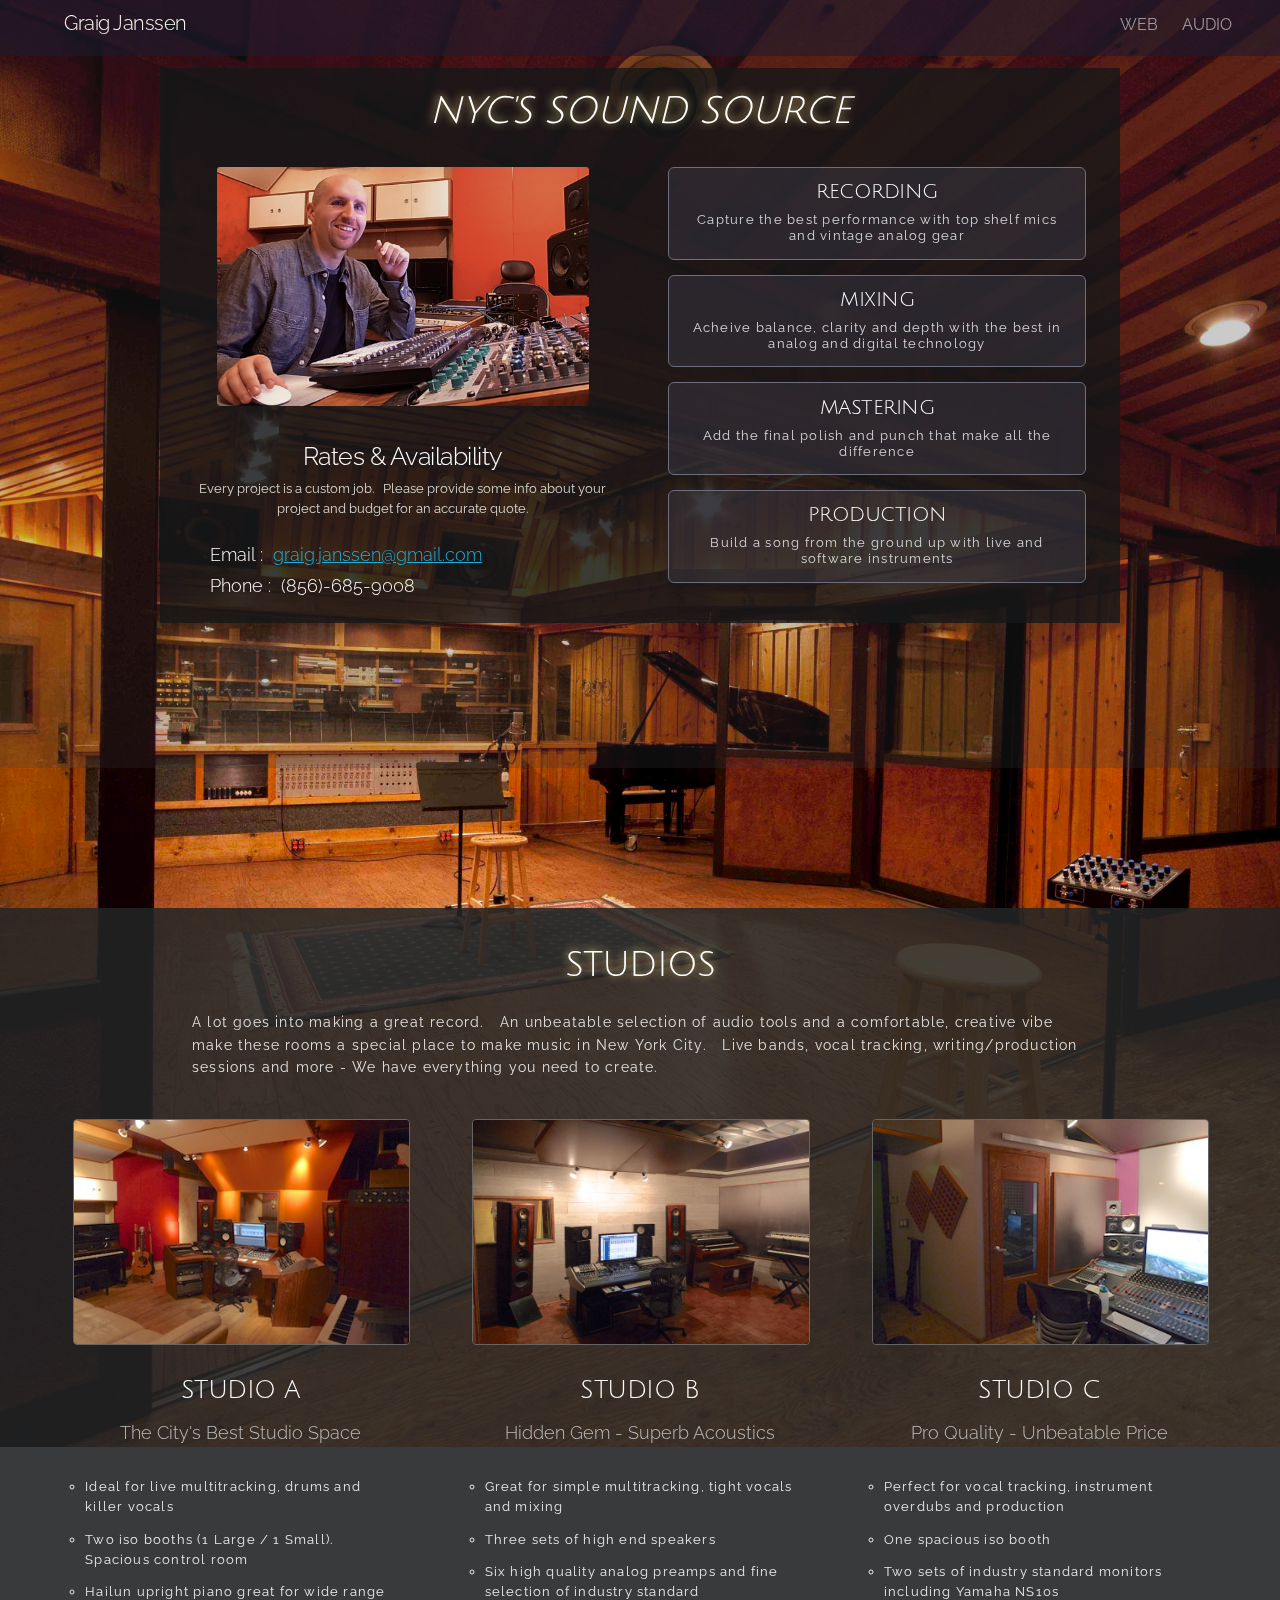
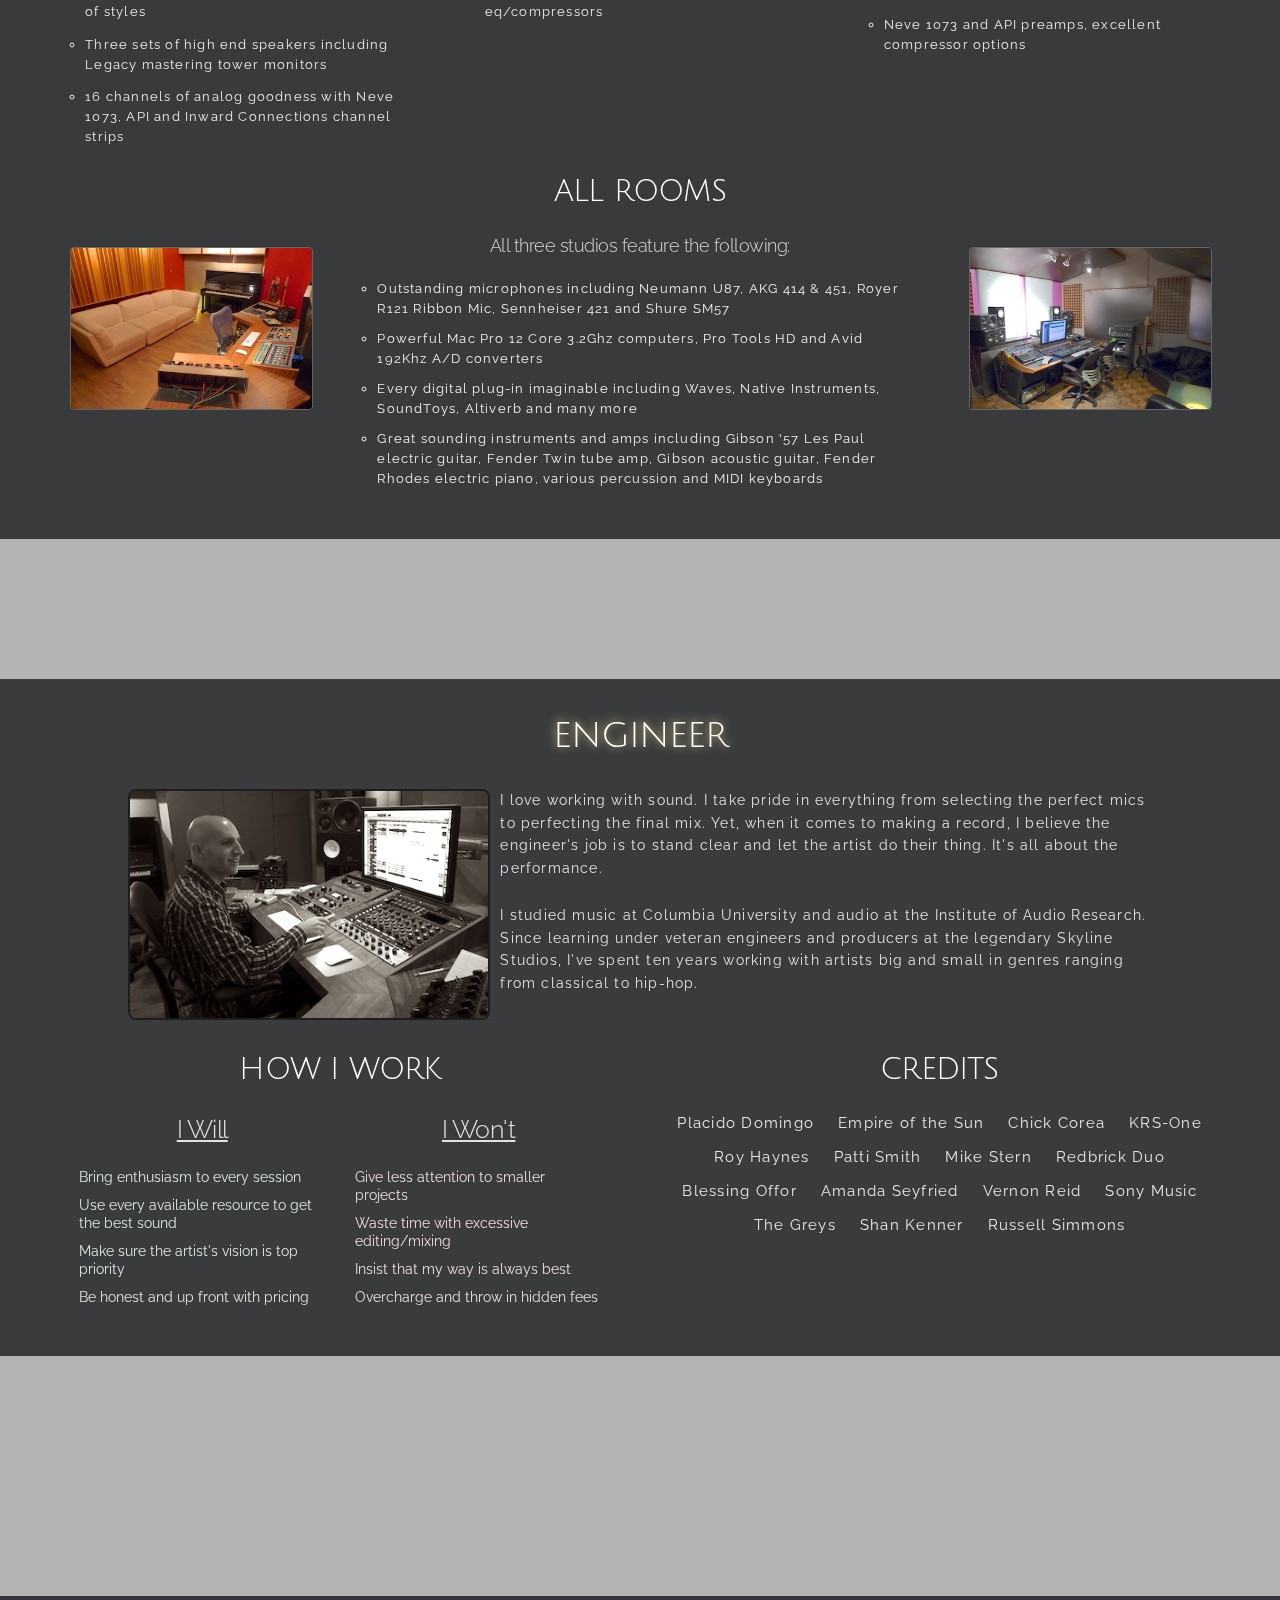
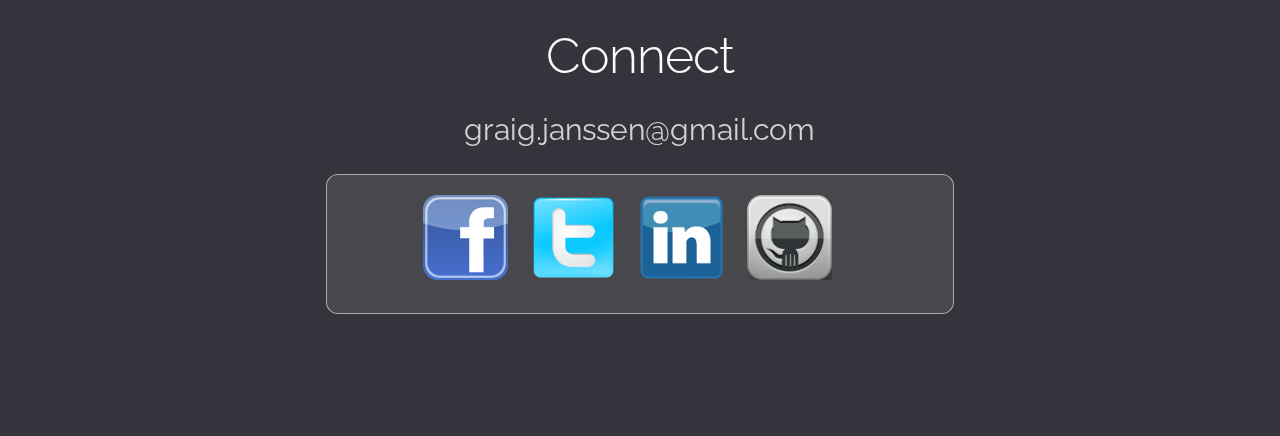
<file: audio.html>
<!DOCTYPE html>
<html lang="en">
<head>
  <meta charset="UTF-8">
  <meta name="viewport" content="width=device-width, initial-scale=1">
  <meta name="description" content="Recording, mixing, mastering and audio production services.  Full featured studio facility with high end analog gear, Pro Tools HD systems and a great vibe.">
  <title>Graig Janssen | Audio</title>

  <!-- Stylesheets -->
  <link rel="stylesheet" href="css/normalize.css">
  <link rel="stylesheet" href="css/skeleton.css">
  <link rel="stylesheet" href="css/styles.css">
  <link rel="stylesheet" href="css/audio.css">
  <link href="https://fonts.googleapis.com/css?family=Raleway:400,500" rel="stylesheet">

  <!-- Fonts -->
  <link href='https://fonts.googleapis.com/css?family=Muli' rel='stylesheet' type='text/css'>
  <link href='https://fonts.googleapis.com/css?family=Candal' rel='stylesheet' type='text/css'>
  <link href='https://fonts.googleapis.com/css?family=Julius+Sans+One' rel='stylesheet' type='text/css'>

  <!-- Javascripts -->
  <script src="js/jquery.js"></script>
  <script src="js/parallax.min.js"></script>
  <script src="js/jquery-color.js"></script>
</head>
<body>
  <header>
    <h5 id="my-name"><a href="index.html">Graig Janssen</a></h5>
    <ul id="nav">
      <li class="nav-item"><a href="web.html">WEB</a></li>
      <li class="nav-item"><a href="audio.html">AUDIO</a></li>
    </ul>
  </header>

<!-- HOME VIEW -->
  <div id="home">
    <div class="parallax-window" data-parallax="scroll" data-image-src="images/studio-bg.jpg">
      <!-- Lead Section -->

      <section class="audio-lead">
        <div class="container">
          <div class="audio-lead-box">
            <div class="row">
              <div class="offset-by-one ten columns">
                <h3 class="audio-subpage-title">NYC'S SOUND SOURCE</h4>
              </div>
            </div>
            <div class="row">
              <div class="six columns">
                <img src="images/graigStudio.jpg" alt="Graig Janssen in studio">
                <div class="lead-cta">
                  <h5 class="lead-cta-heading">Rates &amp; Availability</h5>
                  <p class="lead-cta-blurb">Every project is a custom job. &nbsp; Please provide some info about your project and budget for an accurate quote.</p>
                  <h6 class="lead-cta-item">Email :&nbsp; <a href="mailto:graig.janssen@gmail.com">graig.janssen@gmail.com</a></h6>
                  <h6 class="lead-cta-item">Phone :&nbsp; (856)-685-9008</h6>
                </div>
              </div>
              <div class="six columns">
                <div class="audio-services">
                  <div class="audio-services-item">
                    <h5 class="audio-services-heading">RECORDING</h5>
                    <p class="audio-services-desc">Capture the best performance with top shelf mics and vintage analog gear</p>
                  </div>
                  <div class="audio-services-item">
                    <h5 class="audio-services-heading">MIXING</h5>
                    <p class="audio-services-desc">Acheive balance, clarity and depth with the best in analog and digital technology</p>
                  </div>
                  <div class="audio-services-item">
                    <h5 class="audio-services-heading">MASTERING</h5>
                    <p class="audio-services-desc">Add the final polish and punch that make all the difference</p>
                  </div>
                  <div class="audio-services-item">
                    <h5 class="audio-services-heading">PRODUCTION</h5>
                    <p class="audio-services-desc">Build a song from the ground up with live and software instruments</p>
                  </div>
                </div>
              </div>
            </div>
          </div>

        </div>
      </section>

      <section class="buffer-small"></section>

      <!-- STUDIOS -->

      <section class="studios">
        <div class="row">
          <div class="twelve columns">
            <h3 class="audio-subpage-title studios-title">STUDIOS</h3>
            <p class="studios-blurb">A lot goes into making a great record. &nbsp; An unbeatable selection of audio tools and a comfortable, creative vibe make these rooms a special place to make music in New York City. &nbsp; Live bands, vocal tracking, writing/production sessions and more - We have everything you need to create.</p>
          </div>
        </div>
        <div class="row rooms">
          <div class="four columns room">
            <div class="room-pic">
              <img src="images/mercyA.jpg" alt="Studio A">
            </div>
            <h5 class="room-title">STUDIO A</h5>
            <h6 class="room-subtitle">The City's Best Studio Space</h6>
            <ul class="room-detail-list">
              <li class="room-detail">Ideal for live multitracking, drums and killer vocals</li>
              <li class="room-detail">Two iso booths (1 Large / 1 Small).  Spacious control room</li>
              <li class="room-detail">Hailun upright piano great for wide range of styles</li>
              <li class="room-detail">Three sets of high end speakers including Legacy mastering tower monitors</li>
              <li class="room-detail">16 channels of analog goodness with Neve 1073, API and Inward Connections channel strips</li>
            </ul>
          </div>
          <div class="four columns room">
            <div class="room-pic">
              <img src="images/mercyB.jpg" alt="Studio B">
            </div>
            <h5 class="room-title">STUDIO B</h5>
            <h6 class="room-subtitle">Hidden Gem - Superb Acoustics</h6>
            <ul class="room-detail-list">
              <li class="room-detail">Great for simple multitracking, tight vocals and mixing</li>
              <li class="room-detail">Three sets of high end speakers</li>
              <li class="room-detail">Six high quality analog preamps and fine selection of industry standard eq/compressors</li>
            </ul>
          </div>
          <div class="four columns room">
            <div class="room-pic">
              <img src="images/mercyC.jpg" alt="Studio C">
            </div>
            <h5 class="room-title">STUDIO C</h5>
            <h6 class="room-subtitle">Pro Quality - Unbeatable Price</h6>
            <ul class="room-detail-list">
              <li class="room-detail">Perfect for vocal tracking, instrument overdubs and production</li>
              <li class="room-detail">One spacious iso booth</li>
              <li class="room-detail">Two sets of industry standard monitors including Yamaha NS10s</li>
              <li class="room-detail">Neve 1073 and API preamps, excellent compressor options</li>
            </ul>
          </div>
        </div>
        <div class="row features">
          <div class="three columns side-pic">
            <img src="images/mercyA2.jpg" alt="">
          </div>
          <div class="six columns features-box">
            <h4 class="features-title">ALL ROOMS</h4>
            <h5 class="features-subtitle">All three studios feature the following:</h5>
            <ul class="features-list">
              <li class="feature">Outstanding microphones including Neumann U87, AKG 414 &amp; 451, Royer R121 Ribbon Mic, Sennheiser 421 and Shure SM57</li>
              <li class="feature">Powerful Mac Pro 12 Core 3.2Ghz computers, Pro Tools HD and Avid 192Khz A/D converters</li>
              <li class="feature">Every digital plug-in imaginable including Waves, Native Instruments, SoundToys, Altiverb and many more</li>
              <li class="feature">Great sounding instruments and amps including Gibson '57 Les Paul electric guitar, Fender Twin tube amp, Gibson acoustic guitar, Fender Rhodes electric piano, various percussion and MIDI keyboards</li>
            </ul>
          </div>
          <div class="three columns side-pic">
            <img src="images/mercyC2.jpg" alt="">
          </div>
        </div>
      </section>

      <section class="buffer-small"></section>

      <!-- ENGINEER -->

      <section class="engineer">
        <div class="row">
          <div class="twelve columns">
            <h3 class="audio-subpage-title engineer-title">ENGINEER</h3>
            <div class="engineer-blurb-container">
              <img src="images/graigBwStudio.jpg" alt="Graig in studio" id="engineer-blurb-pic">
              <p class="engineer-blurb">
                I love working with sound.  I take pride in everything from selecting the perfect mics to perfecting the final mix.  Yet, when it comes to making a record, I believe the engineer's job is to stand clear and let the artist do their thing.  It's all about the performance.
              </p>
              <p class="engineer-blurb">
                I studied music at Columbia University and audio at the Institute of Audio Research.  Since learning under veteran engineers and producers at the legendary Skyline Studios, I've spent ten years working with artists big and small in genres ranging from classical to hip-hop.
              </p>
            </div>
          </div>
        </div>
        <div class="row engineer-subsections">
          <div class="six columns" id="howIWork">
            <h4 class="engineer-subheading">HOW I WORK</h4>
            <div class="howIWork-column" id="iWill">
              <h5 class="howIWork-heading">I Will</h5>
              <ul class="howIWork-list">
                <li class="howIWork-item">Bring enthusiasm to every session</li>
                <li class="howIWork-item">Use every available resource to get the best sound</li>
                <li class="howIWork-item">Make sure the artist's vision is top priority</li>
                <li class="howIWork-item">Be honest and up front with pricing</li>
              </ul>
            </div>
            <div class="howIWork-column" id="iWont">
              <h5 class="howIWork-heading">I Won't</h5>
              <ul class="howIWork-list">
                <li class="howIWork-item">Give less attention to smaller projects</li>
                <li class="howIWork-item">Waste time with excessive editing/mixing</li>
                <li class="howIWork-item">Insist that my way is always best</li>
                <li class="howIWork-item">Overcharge and throw in hidden fees</li>
              </ul>
            </div>
          </div>
          <div class="six columns" id="credits">
            <h4 class="engineer-subheading">CREDITS</h4>
            <ul id="credits-list">
              <li class="credit">Placido Domingo</li>
              <li class="credit">Empire of the Sun</li>
              <li class="credit">Chick Corea</li>
              <li class="credit">KRS-One</li>
              <li class="credit">Roy Haynes</li>
              <li class="credit">Patti Smith</li>
              <li class="credit">Mike Stern</li>
              <li class="credit">Redbrick Duo</li>
              <li class="credit">Blessing Offor</li>
              <li class="credit">Amanda Seyfried</li>
              <li class="credit">Vernon Reid</li>
              <li class="credit">Sony Music</li>
              <li class="credit">The Greys</li>
              <li class="credit">Shan Kenner</li>
              <li class="credit">Russell Simmons</li>
            </ul>
          </div>
        </div>
      </section>
      <section class="buffer"></section>

      <!-- Connect Section -->

      <section class="connect">
        <div class="container">
          <div class="row">
            <div class="offset-by-two eight columns section-heading">
              <h1>Connect</h1>
            </div>
          </div>
          <div class="row">
            <div class="offset-by-two eight columns connect-email">
              <a class="connect-email-link" href="mailto:graig.janssen@gmail.com">graig.janssen@gmail.com</a>
            </div>
          </div>
          <div class="row social-media">
            <div class="offset-by-two eight columns social-media-box">
              <a href="https://www.facebook.com/graig.janssen" target="_blank"><img src="images/facebook.png" alt="Facebook" class="social-media-btn"></a>
              <a href="https://twitter.com/grjanssen" target="_blank"><img src="images/twitter.png" alt="Twitter" class="social-media-btn"></a>
              <a href="http://www.linkedin.com/in/graigjanssen" target="_blank"><img src="images/linkedin.png" alt="LinkedIn" class="social-media-btn"></a>
              <a href="http://www.github.com/graigjanssen" target="_blank"><img src="images/github.png" alt="GitHub" class="social-media-btn"></a>
            </div>
          </div>
        </div>
      </section>

    </div>
  </div>
</body>
</html>
</file>
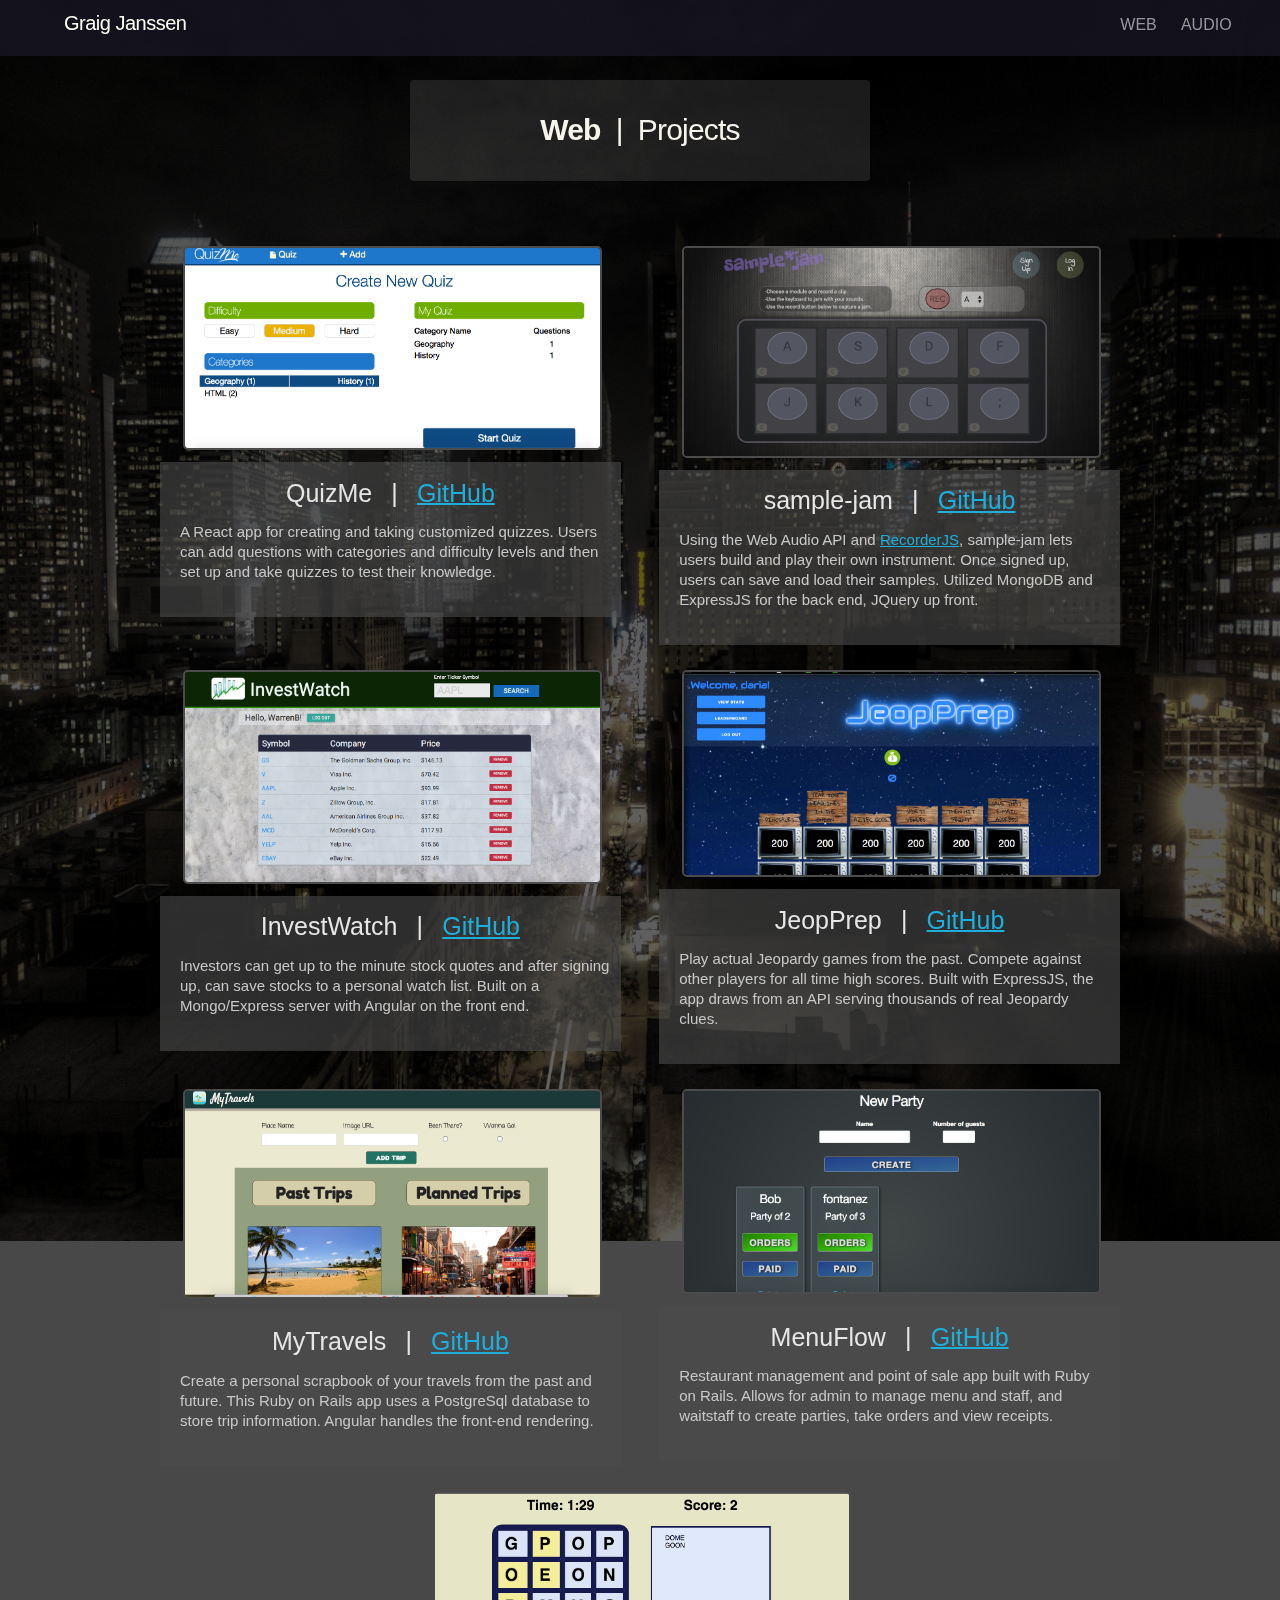
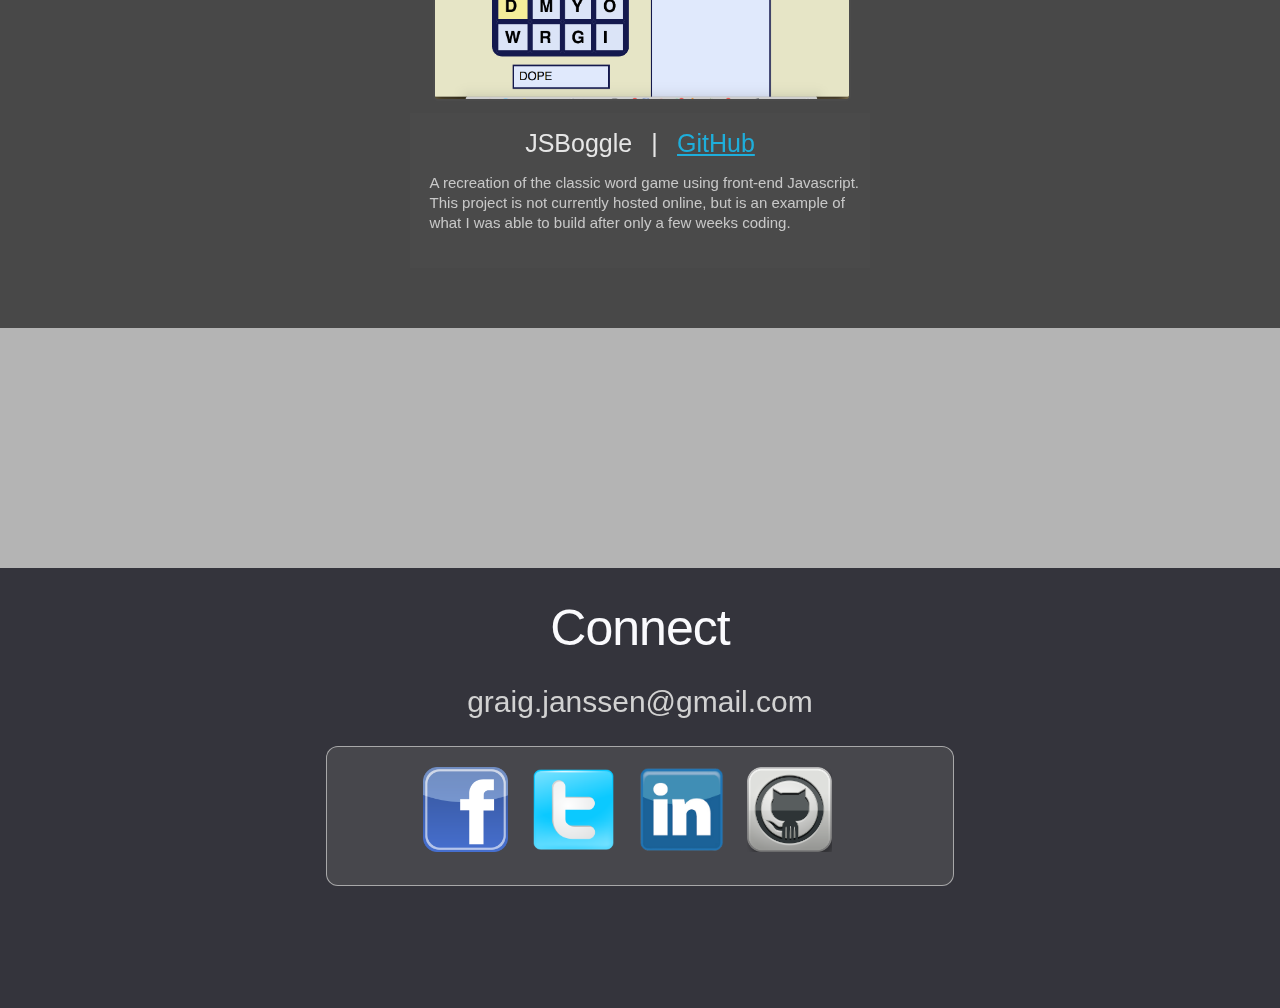
<file: web.html>
<!DOCTYPE html>
<html lang="en">
<head>
  <meta charset="UTF-8">
  <meta name="viewport" content="width=device-width, initial-scale=1">
  <meta name="description" content="Full stack web development portfolio.  Open source projects built with technologies including HTML, CSS, Javascript, Angular, Node and Ruby on Rails">
  <title>Graig Janssen | Web</title>
  <!-- Fonts -->

  <!-- Stylesheets -->
  <link rel="stylesheet" href="css/normalize.css">
  <link rel="stylesheet" href="css/skeleton.css">
  <link rel="stylesheet" href="css/styles.css">

  <!-- Javascripts -->
  <script src="js/jquery.js"></script>
  <script src="js/parallax.min.js"></script>
  <script src="js/jquery-color.js"></script>
</head>
<body>
  <header>
    <h5 id="my-name"><a href="index.html">Graig Janssen</a></h5>
    <ul id="nav">
      <li class="nav-item"><a href="web.html">WEB</a></li>
      <li class="nav-item"><a href="audio.html">AUDIO</a></li>
    </ul>
  </header>

<!-- ****************************** -->
  <!-- WEB PORTFOLIO PAGE -->

  <div id="web">
    <div class="parallax-window" data-parallax="scroll" data-image-src="images/nyc-night.jpg">
      <section id="portfolio">
        <div class="container">

          <div class="row subpage-head">
            <div class="offset-by-three six columns lead-box">
              <h4 class="subpage-title"><strong>Web &nbsp;</strong>|&nbsp; Projects</h4>
            </div>
          </div>

          <div class="row project-row">
            <!-- quizMe -->
            <div class="six columns project-box">
              <a href="https://hidden-stream-34939.herokuapp.com/"><img src="images/quizMe.png" alt="Quiz Me" class="project-img"></a>
              <div class="project-info">
                <div class="project-info-head">
                  <span class="project-title">QuizMe</span>
                  <span>|</span>
                  <span class="project-github"><a href="http://www.github.com/graigjanssen/quizMe">GitHub</a></span>
                </div>
                <p class="project-blurb">A React app for creating and taking customized quizzes.  Users can add questions with categories and difficulty levels and then set up and take quizzes to test their knowledge.</p>
              </div>
            </div>
            <!-- sample-jam -->
            <div class="six columns project-box">
              <a href="https://enigmatic-beyond-90827.herokuapp.com/"><img src="images/sample-jam.png" alt="sample-jam" class="project-img"></a>
              <div class="project-info">
                <div class="project-info-head">
                  <span class="project-title">sample-jam</span>
                  <span>|</span>
                  <span class="project-github"><a href="http://www.github.com/graigjanssen/sample-jam">GitHub</a></span>
                </div>
                <p class="project-blurb">Using the Web Audio API and <a href="https://github.com/mattdiamond/Recorderjs">RecorderJS</a>, sample-jam lets users build and play their own instrument.  Once signed up, users can save and load their samples.  Utilized MongoDB and ExpressJS for the back end, JQuery up front.</p>
              </div>
            </div>
          </div>

          <div class="row project-row">
            <!-- InvestWatch -->
            <div class="six columns project-box">
              <a href="https://still-hollows-73515.herokuapp.com/#/"><img src="images/investWatch.png" alt="investWatch" class="project-img"></a>
              <div class="project-info">
                <div class="project-info-head">
                  <span class="project-title">InvestWatch</span>
                  <span>|</span>
                  <span class="project-github"><a href="http://www.github.com/graigjanssen/InvestWatch">GitHub</a></span>
                </div>
                <p class="project-blurb">Investors can get up to the minute stock quotes and after signing up, can save stocks to a personal watch list.  Built on a Mongo/Express server with Angular on the front end.</p>
              </div>
            </div>
            <!-- JeopPrep -->
            <div class="six columns project-box">
              <a href="http://jeopprep.herokuapp.com/"><img src="images/jeopprep.png" alt="" class="project-img"></a>
              <div class="project-info">
                <div class="project-info-head">
                  <span class="project-title">JeopPrep</span>
                  <span>|</span>
                  <span class="project-github"><a href="https://github.com/sticknanton/JeopPrep">GitHub</a></span>
                </div>
                <p class="project-blurb">Play actual Jeopardy games from the past.  Compete against other players for all time high scores. Built with ExpressJS, the app draws from an API serving thousands of real Jeopardy clues.</p>
              </div>
            </div>
          </div>

          <div class="row project-row">
            <!-- MyTravels -->
            <div class="six columns project-box">
              <a href="https://sleepy-dawn-11128.herokuapp.com/"><img src="images/myTravels.png" alt="" class="project-img"></a>
              <div class="project-info">
                <div class="project-info-head">
                  <span class="project-title">MyTravels</span>
                  <span>|</span>
                  <span class="project-github"><a href="https://github.com/graigjanssen/MyTravels">GitHub</a></span>
                </div>
                <p class="project-blurb">Create a personal scrapbook of your travels from the past and future.  This Ruby on Rails app uses a PostgreSql database to store trip information.  Angular handles the front-end rendering.</p>
              </div>
            </div>
            <!-- MenuFlow -->
            <div class="six columns project-box">
              <a href="https://guarded-citadel-8449.herokuapp.com/"><img src="images/MenuFlow.png" alt="" class="project-img"></a>
              <div class="project-info">
                <div class="project-info-head">
                  <span class="project-title">MenuFlow</span>
                  <span>|</span>
                  <span class="project-github"><a href="https://github.com/graigjanssen/MenuFlow">GitHub</a></span>
                </div>
                <p class="project-blurb">Restaurant management and point of sale app built with Ruby on Rails.  Allows for admin to manage menu and staff, and waitstaff to create parties, take orders and view receipts.</p>
              </div>
            </div>
          </div>

          <div class="row project-row">
            <!-- JSBoggle -->
            <div class="six columns offset-by-three project-box">
              <a href=""><img src="images/JSBoggle.png" alt="" class="project-img"></a>
              <div class="project-info">
                <div class="project-info-head">
                  <span class="project-title">JSBoggle</span>
                  <span>|</span>
                  <span class="project-github"><a href="https://github.com/graigjanssen/gjBoggle">GitHub</a></span>
                </div>
                <p class="project-blurb">A recreation of the classic word game using front-end Javascript.  This project is not currently hosted online, but is an example of what I was able to build after only a few weeks coding.</p>
              </div>
            </div>
          </div>
        </div>
      </section>

      <section class="buffer"></section>

      <section class="connect">
        <div class="container">
          <div class="row">
            <div class="offset-by-two eight columns section-heading">
              <h1>Connect</h1>
            </div>
          </div>
          <div class="row">
            <div class="offset-by-two eight columns connect-email">
              <a class="connect-email-link" href="mailto:graig.janssen@gmail.com">graig.janssen@gmail.com</a>
            </div>
          </div>
          <div class="row social-media">
            <div class="offset-by-two eight columns social-media-box">
              <a href="https://www.facebook.com/graig.janssen" target="_blank"><img src="images/facebook.png" alt="Facebook" class="social-media-btn"></a>
              <a href="https://twitter.com/grjanssen" target="_blank"><img src="images/twitter.png" alt="Twitter" class="social-media-btn"></a>
              <a href="http://www.linkedin.com/in/graigjanssen" target="_blank"><img src="images/linkedin.png" alt="LinkedIn" class="social-media-btn"></a>
              <a href="http://www.github.com/graigjanssen" target="_blank"><img src="images/github.png" alt="GitHub" class="social-media-btn"></a>
            </div>
          </div>
        </div>
      </section>
    </div>
  </div>

</body>
</html>
</file>
<file: css/skeleton.css>
/*
* Skeleton V2.0.4
* Copyright 2014, Dave Gamache
* www.getskeleton.com
* Free to use under the MIT license.
* http://www.opensource.org/licenses/mit-license.php
* 12/29/2014
*/


/* Table of contents
––––––––––––––––––––––––––––––––––––––––––––––––––
- Grid
- Base Styles
- Typography
- Links
- Buttons
- Forms
- Lists
- Code
- Tables
- Spacing
- Utilities
- Clearing
- Media Queries
*/


/* Grid
–––––––––––––––––––––––––––––––––––––––––––––––––– */
.container {
  position: relative;
  width: 100%;
  max-width: 960px;
  margin: 0 auto;
  padding: 0 20px;
  box-sizing: border-box; }
.column,
.columns {
  width: 100%;
  float: left;
  box-sizing: border-box; }

/* For devices larger than 400px */
@media (min-width: 400px) {
  .container {
    width: 85%;
    padding: 0; }
}

/* For devices larger than 550px */
@media (min-width: 550px) {
  .container {
    width: 80%; }
  .column,
  .columns {
    margin-left: 4%; }
  .column:first-child,
  .columns:first-child {
    margin-left: 0; }

  .one.column,
  .one.columns                    { width: 4.66666666667%; }
  .two.columns                    { width: 13.3333333333%; }
  .three.columns                  { width: 22%;            }
  .four.columns                   { width: 30.6666666667%; }
  .five.columns                   { width: 39.3333333333%; }
  .six.columns                    { width: 48%;            }
  .seven.columns                  { width: 56.6666666667%; }
  .eight.columns                  { width: 65.3333333333%; }
  .nine.columns                   { width: 74.0%;          }
  .ten.columns                    { width: 82.6666666667%; }
  .eleven.columns                 { width: 91.3333333333%; }
  .twelve.columns                 { width: 100%; margin-left: 0; }

  .one-third.column               { width: 30.6666666667%; }
  .two-thirds.column              { width: 65.3333333333%; }

  .one-half.column                { width: 48%; }

  /* Offsets */
  .offset-by-one.column,
  .offset-by-one.columns          { margin-left: 8.66666666667%; }
  .offset-by-two.column,
  .offset-by-two.columns          { margin-left: 17.3333333333%; }
  .offset-by-three.column,
  .offset-by-three.columns        { margin-left: 26%;            }
  .offset-by-four.column,
  .offset-by-four.columns         { margin-left: 34.6666666667%; }
  .offset-by-five.column,
  .offset-by-five.columns         { margin-left: 43.3333333333%; }
  .offset-by-six.column,
  .offset-by-six.columns          { margin-left: 52%;            }
  .offset-by-seven.column,
  .offset-by-seven.columns        { margin-left: 60.6666666667%; }
  .offset-by-eight.column,
  .offset-by-eight.columns        { margin-left: 69.3333333333%; }
  .offset-by-nine.column,
  .offset-by-nine.columns         { margin-left: 78.0%;          }
  .offset-by-ten.column,
  .offset-by-ten.columns          { margin-left: 86.6666666667%; }
  .offset-by-eleven.column,
  .offset-by-eleven.columns       { margin-left: 95.3333333333%; }

  .offset-by-one-third.column,
  .offset-by-one-third.columns    { margin-left: 34.6666666667%; }
  .offset-by-two-thirds.column,
  .offset-by-two-thirds.columns   { margin-left: 69.3333333333%; }

  .offset-by-one-half.column,
  .offset-by-one-half.columns     { margin-left: 52%; }

}


/* Base Styles
–––––––––––––––––––––––––––––––––––––––––––––––––– */
/* NOTE
html is set to 62.5% so that all the REM measurements throughout Skeleton
are based on 10px sizing. So basically 1.5rem = 15px :) */
html {
  font-size: 62.5%; }
body {
  font-size: 1.5em; /* currently ems cause chrome bug misinterpreting rems on body element */
  line-height: 1.6;
  font-weight: 400;
  font-family: "Raleway", "HelveticaNeue", "Helvetica Neue", Helvetica, Arial, sans-serif;
  color: #222; }


/* Typography
–––––––––––––––––––––––––––––––––––––––––––––––––– */
h1, h2, h3, h4, h5, h6 {
  margin-top: 0;
  margin-bottom: 2rem;
  font-weight: 300; }
h1 { font-size: 4.0rem; line-height: 1.2;  letter-spacing: -.1rem;}
h2 { font-size: 3.6rem; line-height: 1.25; letter-spacing: -.1rem; }
h3 { font-size: 3.0rem; line-height: 1.3;  letter-spacing: -.1rem; }
h4 { font-size: 2.4rem; line-height: 1.35; letter-spacing: -.08rem; }
h5 { font-size: 1.8rem; line-height: 1.5;  letter-spacing: -.05rem; }
h6 { font-size: 1.5rem; line-height: 1.6;  letter-spacing: 0; }

/* Larger than phablet */
@media (min-width: 550px) {
  h1 { font-size: 5.0rem; }
  h2 { font-size: 4.2rem; }
  h3 { font-size: 3.6rem; }
  h4 { font-size: 3.0rem; }
  h5 { font-size: 2.4rem; }
  h6 { font-size: 1.5rem; }
}

p {
  margin-top: 0; }


/* Links
–––––––––––––––––––––––––––––––––––––––––––––––––– */
a {
  color: #1EAEDB; }
a:hover {
  color: #0FA0CE; }


/* Buttons
–––––––––––––––––––––––––––––––––––––––––––––––––– */
.button,
button,
input[type="submit"],
input[type="reset"],
input[type="button"] {
  display: inline-block;
  height: 38px;
  padding: 0 30px;
  color: #555;
  text-align: center;
  font-size: 11px;
  font-weight: 600;
  line-height: 38px;
  letter-spacing: .1rem;
  text-transform: uppercase;
  text-decoration: none;
  white-space: nowrap;
  background-color: transparent;
  border-radius: 4px;
  border: 1px solid #bbb;
  cursor: pointer;
  box-sizing: border-box; }
.button:hover,
button:hover,
input[type="submit"]:hover,
input[type="reset"]:hover,
input[type="button"]:hover,
.button:focus,
button:focus,
input[type="submit"]:focus,
input[type="reset"]:focus,
input[type="button"]:focus {
  color: #333;
  border-color: #888;
  outline: 0; }
.button.button-primary,
button.button-primary,
input[type="submit"].button-primary,
input[type="reset"].button-primary,
input[type="button"].button-primary {
  color: #FFF;
  background-color: #33C3F0;
  border-color: #33C3F0; }
.button.button-primary:hover,
button.button-primary:hover,
input[type="submit"].button-primary:hover,
input[type="reset"].button-primary:hover,
input[type="button"].button-primary:hover,
.button.button-primary:focus,
button.button-primary:focus,
input[type="submit"].button-primary:focus,
input[type="reset"].button-primary:focus,
input[type="button"].button-primary:focus {
  color: #FFF;
  background-color: #1EAEDB;
  border-color: #1EAEDB; }


/* Forms
–––––––––––––––––––––––––––––––––––––––––––––––––– */
input[type="email"],
input[type="number"],
input[type="search"],
input[type="text"],
input[type="tel"],
input[type="url"],
input[type="password"],
textarea,
select {
  height: 38px;
  padding: 6px 10px; /* The 6px vertically centers text on FF, ignored by Webkit */
  background-color: #fff;
  border: 1px solid #D1D1D1;
  border-radius: 4px;
  box-shadow: none;
  box-sizing: border-box; }
/* Removes awkward default styles on some inputs for iOS */
input[type="email"],
input[type="number"],
input[type="search"],
input[type="text"],
input[type="tel"],
input[type="url"],
input[type="password"],
textarea {
  -webkit-appearance: none;
     -moz-appearance: none;
          appearance: none; }
textarea {
  min-height: 65px;
  padding-top: 6px;
  padding-bottom: 6px; }
input[type="email"]:focus,
input[type="number"]:focus,
input[type="search"]:focus,
input[type="text"]:focus,
input[type="tel"]:focus,
input[type="url"]:focus,
input[type="password"]:focus,
textarea:focus,
select:focus {
  border: 1px solid #33C3F0;
  outline: 0; }
label,
legend {
  display: block;
  margin-bottom: .5rem;
  font-weight: 600; }
fieldset {
  padding: 0;
  border-width: 0; }
input[type="checkbox"],
input[type="radio"] {
  display: inline; }
label > .label-body {
  display: inline-block;
  margin-left: .5rem;
  font-weight: normal; }


/* Lists
–––––––––––––––––––––––––––––––––––––––––––––––––– */
ul {
  list-style: circle inside; }
ol {
  list-style: decimal inside; }
ol, ul {
  padding-left: 0;
  margin-top: 0; }
ul ul,
ul ol,
ol ol,
ol ul {
  margin: 1.5rem 0 1.5rem 3rem;
  font-size: 90%; }
li {
  margin-bottom: 1rem; }


/* Code
–––––––––––––––––––––––––––––––––––––––––––––––––– */
code {
  padding: .2rem .5rem;
  margin: 0 .2rem;
  font-size: 90%;
  white-space: nowrap;
  background: #F1F1F1;
  border: 1px solid #E1E1E1;
  border-radius: 4px; }
pre > code {
  display: block;
  padding: 1rem 1.5rem;
  white-space: pre; }


/* Tables
–––––––––––––––––––––––––––––––––––––––––––––––––– */
th,
td {
  padding: 12px 15px;
  text-align: left;
  border-bottom: 1px solid #E1E1E1; }
th:first-child,
td:first-child {
  padding-left: 0; }
th:last-child,
td:last-child {
  padding-right: 0; }


/* Spacing
–––––––––––––––––––––––––––––––––––––––––––––––––– */
button,
.button {
  margin-bottom: 1rem; }
input,
textarea,
select,
fieldset {
  margin-bottom: 1.5rem; }
pre,
blockquote,
dl,
figure,
table,
p,
ul,
ol,
form {
  margin-bottom: 2.5rem; }


/* Utilities
–––––––––––––––––––––––––––––––––––––––––––––––––– */
.u-full-width {
  width: 100%;
  box-sizing: border-box; }
.u-max-full-width {
  max-width: 100%;
  box-sizing: border-box; }
.u-pull-right {
  float: right; }
.u-pull-left {
  float: left; }


/* Misc
–––––––––––––––––––––––––––––––––––––––––––––––––– */
hr {
  margin-top: 3rem;
  margin-bottom: 3.5rem;
  border-width: 0;
  border-top: 1px solid #E1E1E1; }


/* Clearing
–––––––––––––––––––––––––––––––––––––––––––––––––– */

/* Self Clearing Goodness */
.container:after,
.row:after,
.u-cf {
  content: "";
  display: table;
  clear: both; }


/* Media Queries
–––––––––––––––––––––––––––––––––––––––––––––––––– */
/*
Note: The best way to structure the use of media queries is to create the queries
near the relevant code. For example, if you wanted to change the styles for buttons
on small devices, paste the mobile query code up in the buttons section and style it
there.
*/


/* Larger than mobile */
@media (min-width: 400px) {}

/* Larger than phablet (also point when grid becomes active) */
@media (min-width: 550px) {}

/* Larger than tablet */
@media (min-width: 750px) {}

/* Larger than desktop */
@media (min-width: 1000px) {}

/* Larger than Desktop HD */
@media (min-width: 1200px) {}
</file>
<file: css/styles.css>
/*GLOBAL*/

body {
  background-color: rgb(180,180,180);
}

  /*HEADER*/

header {
  position: fixed;
  width: 100%;
  height: 56px;
  background-color: rgba(28, 26, 45, .6);
  color: rgb(255, 255, 245);
  z-index: 1000;
}
#my-name a {
  position: absolute;
  top: 8px;
  left: 5%;
  font-size: 2rem;
  color: rgb(255, 255, 245);
  text-decoration: none;
}

#nav {
  list-style-type: none;
  position: absolute;
  top: 12px;
  right: 3%;
}

.nav-item {
  display: inline;
}

.nav-item a {
  font-size: 1.6rem;
  padding: 1rem 1rem 1.4rem 1rem;
  background-color: rgba(210, 161, 102, 0);
  color: rgba(185,185,185, .8);
  text-decoration: none;
  transition: background-color .25s, color .25s;
}
.nav-item a:hover {
  color: rgba(255,255,255,1);
  background-color: rgba(210, 161, 102, .5);
}


  /*MAIN CONTENT*/

section {
  width: 100%;
}
.lead {
  height: 680px;
  padding-top: 48px;
  background-color: rgba(50, 51, 57, 0.55);
}
.web {
  padding-bottom: 3rem;
  background-color: rgba(220,220,225,0.85);
}
.audio {
  padding-bottom: 3rem;
  background-color: rgba(190,190,195,0.9);
}
.connect {
  height: 440px;
  background-color: rgba(20,20,30,.8);
  color: rgb(250,250,253);
}
.buffer {
  height: 240px;
}
.buffer-small {
  height: 140px;
}

.section-heading {
  text-align: center;
  margin-top: 3rem;
}

.bottom-btn-section {
  text-align: center;
  margin-top: 4rem;
}
button.bottom-btn {
  width: 80%;
  background-color: rgb(37, 35, 131);
  border: 0;
  transition: background-color .4s;
}
button.bottom-btn:hover {
  background-color: rgb(215, 165, 37);
}
.section-title {
  font-family: 'Heebo', sans-serif;
  font-weight: 700;
}

  /*LEAD SECTION*/

.lead-box {
  background-color: rgba(175,175,175,.15);
  color: #fefefe;
  border-radius: 4px;
  margin-top: 8rem;
}
.lead-logo {
  float: left;
  width: 40%;
  margin-right: 2rem;
  z-index: -1000;
}

.lead-title {
  font-family: 'Heebo', sans-serif;
  font-weight: 700;
  margin: 1.35em 0 .5em 0;
  font-size: 3.42em;
}
.lead-subtitle {
  color: #ededed;
  font-size: 1.7em;
}

  /*WEB SECTION*/

.web-blurb-box {
  margin-top: 2rem;
  padding-right: 3rem;
}
.blurb {
  color: rgb(90,90,92);
  font-weight: lighter;
  line-height: 3.5rem;
}
    /*LANGUAGE LOGOS */
.languages {
  margin-top: 2.5rem;
}
.lang-row {

}
.lang-logo {
  float: left;
  z-index: -1000;
  margin-right: 1.25rem;
  margin-bottom: 1.25rem;
}
.sq {
  width: 20%;
}
.rect {
  width: 40%;
}
#angular {
  margin-top: -.8rem;
  margin-right: 2rem;
}
  /*PROJECTS*/
.web-projects a {
  text-decoration: none;
}
.web-project-box {
  width: 100%;
  height: 18rem;
  margin-top: 1rem;
  background-size: cover;
}
.web-project-box h5,
.web-project-box h6 {
  margin: 1rem 0;
}
#web-project1 {
  background-image: url('../images/sample-jam.png');
}
#web-project2 {
  background-image: url('../images/investWatch.png');
}
.web-project-content {
  background-color: rgba(59, 59, 59, 0);
  color: rgba(255,255,255,0);
  height: 100%;
  padding: 0 4%;
  transition: background-color .3s, color .3s;
}
.web-project-content:hover {
  background-color: rgba(59, 59, 59, .6);
  color: rgba(255,255,255,.8);
  cursor: pointer;
}
.web-project-title {
  margin: 2rem 0;
  text-align: center;
  font-weight: bold;
}

  /* AUDIO SECTION */

#home-audio-mainpic {
  width: 90%;
  margin: 1rem 5%;
}
.home-audio-text {
  color: rgb(15,15,15);
  margin-bottom: .5rem;
}
.home-audio-services {
  margin-left: 2rem;
}
.home-audio-services-item {
  margin: 0;
}

  /* CONNECT SECTION */

.connect-email {
  text-align: center;
}
.connect-email-link {
  font-size: 3rem;
  color: rgb(210,210,210);
  text-decoration: none;
  transition: color .4s;
}
.connect-email-link:hover {
  color: rgb(20, 167, 219);
}
.social-media {
  margin-top: 2rem;
}
.social-media-box {
  height: 140px;
  background-color: rgba(100,100,100,.4);
  border: 1px solid rgba(200,200,200,.75);
  border-radius: 12px;
  padding: 2rem 0 2rem 8.75%;
}
.social-media-btn {
  float: left;
  height: 85px;
  margin: 0 1.15rem;
}
/* ~~~~ SUB PAGE GENERAL ~~~~ */
.subpage-head {
  margin-bottom: 6rem;
}
.subpage-title {
  color: rgb(247, 244, 235);
  margin: 3rem;
  text-align: center;
}
/* ~~~~ WEB PAGE ~~~~ */

#portfolio {
  background-color: rgba(0,0,0,.6);
  padding-bottom: 4rem;
}
.project-row {
  margin: 2rem auto;
}
.project-box {

}
.project-img {
  width: 90%;
  margin: .5rem 5%;
  border: 2px solid rgb(75,75,75);
  border-radius: 5px;
}
.project-info {
  max-height: 200px;
  overflow: scroll;
  background-color: rgba(75,75,75,.6);
  color: rgb(230,230,230);
  padding: 1rem;
}
.project-info-head {
  text-align: center;
}
.project-info span {
  padding: .25rem .75rem;
  font-size: 2.5rem;
}
.project-title {

}
.project-github {

}
.project-blurb {
  line-height: 2rem;
  color: rgb(200,200,200);
  padding-top: 1rem;
  padding-left: 1rem;
}

@media (max-width: 560px) {
  .lead-box {
    text-align: center;
  }
  .lead-logo {
    float: none;
    margin: 0 auto;
    width: 50%;
  }
  .lead-title {
    margin: .4em 0 .3em 0;
    font-size: 2.5em;
  }
  .lead-subtitle {
    font-size: 1.25em;
  }
  .section-title {
    font-size: 3rem;
  }
  .blurb {
    line-height: 2.5rem;
  }
  .connect-email-link {
    font-size: 2rem;
  }
  .social-media-box {
    height: 96px;
  }
  .social-media-btn {
    height: 38px;
  }
}
</file>
<file: css/audio.css>
.audio-lead {
  height: 720px;
  padding-top: 48px;
  background-color: rgba(50, 51, 57, 0.25);
}
.audio-lead-box {
  margin-top: 2rem;
  padding-left: 2.5%;
  padding-right: 2.5%;
  padding-top: 1rem;
  padding-bottom: 2rem;
  background-color: rgba(23,24,25,.8);
}
.audio-subpage-title {
  color: white;
  font-family: 'Julius Sans One', sans-serif;
  font-size: 3.75rem;
  font-style: italic;
  margin-top: 1rem;
  margin-bottom: 3rem;
  text-align: center;
  text-shadow: -1px -1px 8px rgb(244, 226, 132);
}
.audio-lead-box img {
  width: 85%;
  border-radius: 3px;
  margin: 0 7.5%;
}
.audio-services-item {
  background-color: rgba(60,60,70,.45);
  width: 85%;
  padding: 1% 5%;
  margin-bottom: 1.5rem;
  margin-left: auto;
  margin-right: auto;
  border: 1px solid rgb(110,110,125);
  border-radius: 6px;
  text-align: center;
}
.audio-services-heading {
  font-family: 'Julius Sans One', sans-serif;
  margin: .5rem 0;
  font-size: 2rem;
  color: white;
}
.audio-services-desc {
  margin-bottom: 1rem;
  font-size: 1.25rem;
  font-family: 'Raleway', sans-serif;
  color: rgb(215,215,217);
  line-height: 1.6rem;
  letter-spacing: .125rem;
}
.lead-cta {
  margin-top: 2.5rem;
  color: white;
}
.lead-cta-heading {
  margin-bottom: .3rem;
  text-align: center;
  font-size: 2.5rem;
}
.lead-cta-blurb {
  margin-bottom: 2.25rem;
  font-family: 'Raleway', sans-serif;
  font-size: 1.25rem;
  text-align: center;
  color: rgb(217,217,210);
}
.lead-cta-item {
  margin-left: 6%;
  margin-bottom: .3rem;
  font-family: 'Raleway', sans-serif;
  font-size: 1.75rem;
}

/*STUDIOS*/

.studios {
  background-color: rgba(34,36,38,.85);
  color: white;
  padding: 2.5rem 0;
}
.studios-title {
  font-style: normal;
  margin-bottom: 2.25rem;
  font-size: 3.5rem;
}
.studios-blurb {
  font-family: 'Raleway', sans-serif;
  margin-bottom: 4rem;
  padding: 0 15%;
  line-height: 2.25rem;
  font-size: 1.35rem;
  color: rgb(225,225,225);
  letter-spacing: .12rem;
}
.rooms {
  padding: 0 5%;
}
.room {
  color: white;
}
.room-pic img {
  width: 95%;
  margin: 0 2.5%;
  margin-bottom: 2rem;
  border: 1px solid rgb(100,100,100);
  border-radius: 4px;
}
.room-title {
  font-family: 'Julius Sans One', sans-serif;
  margin-bottom: 1rem;
  text-align: center;
  font-size: 2.5rem;
}
.room-subtitle {
  margin-bottom: 3rem;
  text-align: center;
  font-size: 1.75rem;
  color: rgb(190,190,190);
}

.room-detail-list {
  list-style-position: outside;
  padding: 0 6%;
  font-size: 1.25rem;
  color: rgb(235,235,235);
}
.room-detail {
  margin-bottom: 1.25rem;
  letter-spacing: .12rem;
}
.features {
  padding: 0 5%;
}
.features-title {
  font-family: 'Julius Sans One', sans-serif;
  text-align: center;
  font-size: 3rem;
}
.features-subtitle {
  text-align: center;
  font-size: 1.75rem;
  color: rgb(215,215,215);
}
.features-list {
  list-style-position: outside;
  padding: 0 2.5%;
  font-size: 1.25rem;
  letter-spacing: .12rem;
  color: rgb(240,240,240);
}
.side-pic img {
  width: 95%;
  margin: 7.5rem 2.5%;
  border: 1px solid rgb(100,100,100);
  border-radius: 4px;
}

/*ENGINEER*/

.engineer {
  padding: 2.5rem 0;
  color: white;
  font-family: 'Raleway', sans-serif;
  background-color: rgba(44,46,48,.9);
}
.engineer-title {
  font-style: normal;
  font-size: 3.5rem;
}
.engineer-blurb-container {
  margin: 0 10%;
  color: rgb(225,225,225);
}
#engineer-blurb-pic {
  float: left;
  width: 35%;
  margin: 0 1rem 3rem 0;
  border: 2px solid rgb(30,30,30);
  border-radius: 8px;
}
.engineer-blurb {
  font-size: 1.35rem;
  line-height: 2.25rem;
  letter-spacing: .12rem;
}
.engineer-subsections {
  padding: 0 5%;
}
.engineer-subheading {
  text-align: center;
  font-size: 3rem;
  font-family: 'Julius Sans One', sans-serif;
}
.howIWork-heading {
  text-align: center;
  font-size: 2.5rem;
  text-decoration: underline;
  color: rgb(225,225,225);
}
.howIWork-column {
  float: left;
  width: 50%;
  line-height: 1.8rem;
}
#iWill {
  color: rgb(220,230,220);
}
#iWont {
  color: rgb(235,220,220);
}
.howIWork-list {
  list-style-type: none;
  list-style-position: outside;
  padding: 0 1.5rem;
  font-size: 1.35rem;
}
#credits-list {
  text-align: center;
}
.credit {
  display: inline-block;
  padding: 0 1rem;
  color: rgb(230,230,230);
  font-size: 1.5rem;
  letter-spacing: .125rem;
}
.clearfix {
  visibility: hidden;
  display: block;
  height: 0;
  clear: both;
}

@media (max-width: 600px){
  .engineer-blurb-container {
    margin: 0 2.5%;
  }
  #engineer-blurb-pic {
    margin-bottom: .25rem;
  }
}
</file>
